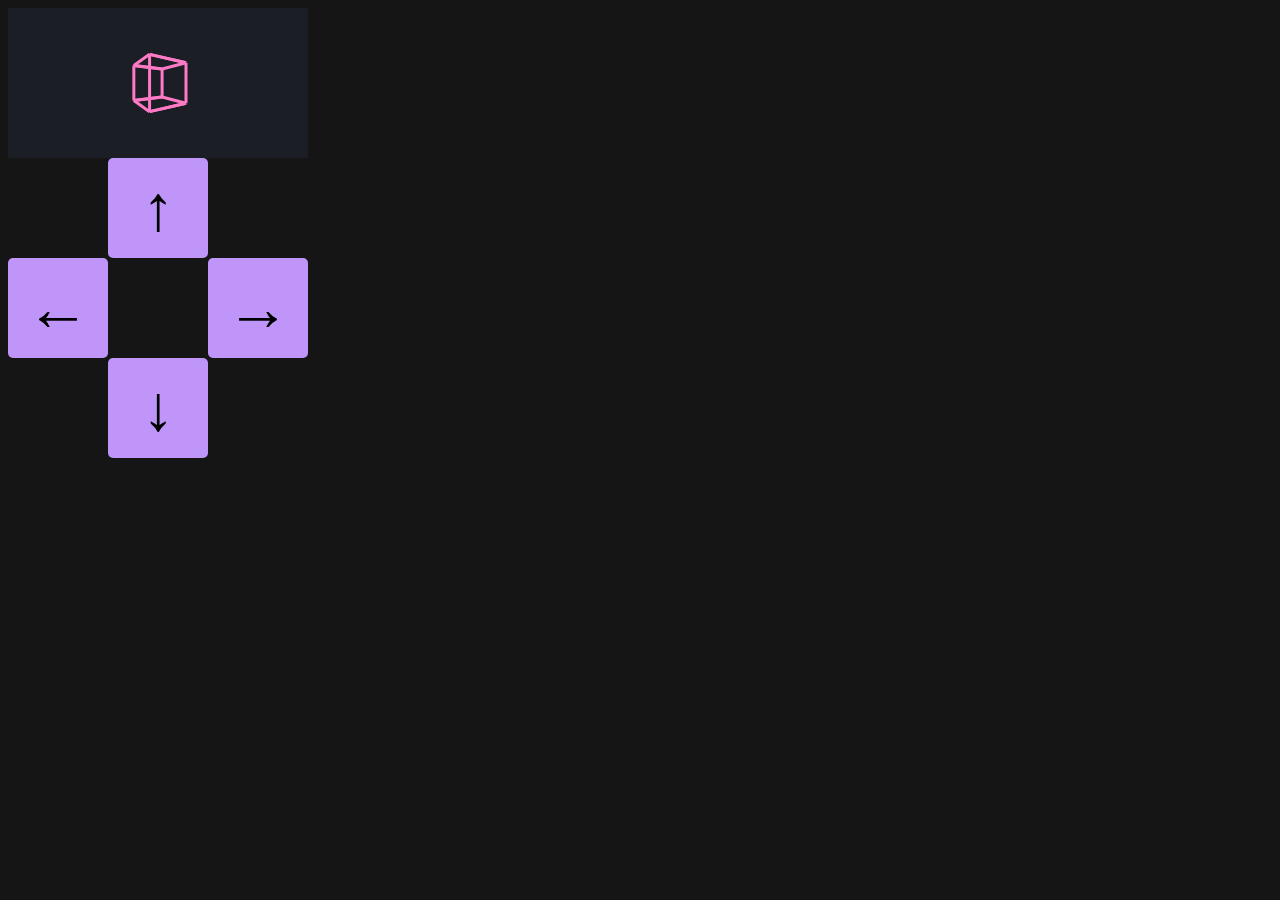
<file: frontend/index.html>
<!DOCTYPE html>
<html lang="en">
  <head>
    <meta charset="UTF-8">
    <meta name="viewport" content="width=device-width, initial-scale=1.0">
    <meta http-equiv="X-UA-Compatible" content="ie=edge">
    <title>Viva Venezuela</title>
    <link rel="stylesheet" href="style.css">
  </head>
  <body>
    <canvas id="game"> </canvas>
    <!-- somehow style this shit so its bottom left and dpad layout -->
    <div class="mobile-UI">
        <div class="dpad" aria-label="dpad">
            <button class="up">↑</button>
            <button class="down">↓</button>
            <button class="left">←</button>
            <button class="right">→</button>
        </div>
    </div>
    <script src="index.js"></script>
  </body>
</html>
</file>
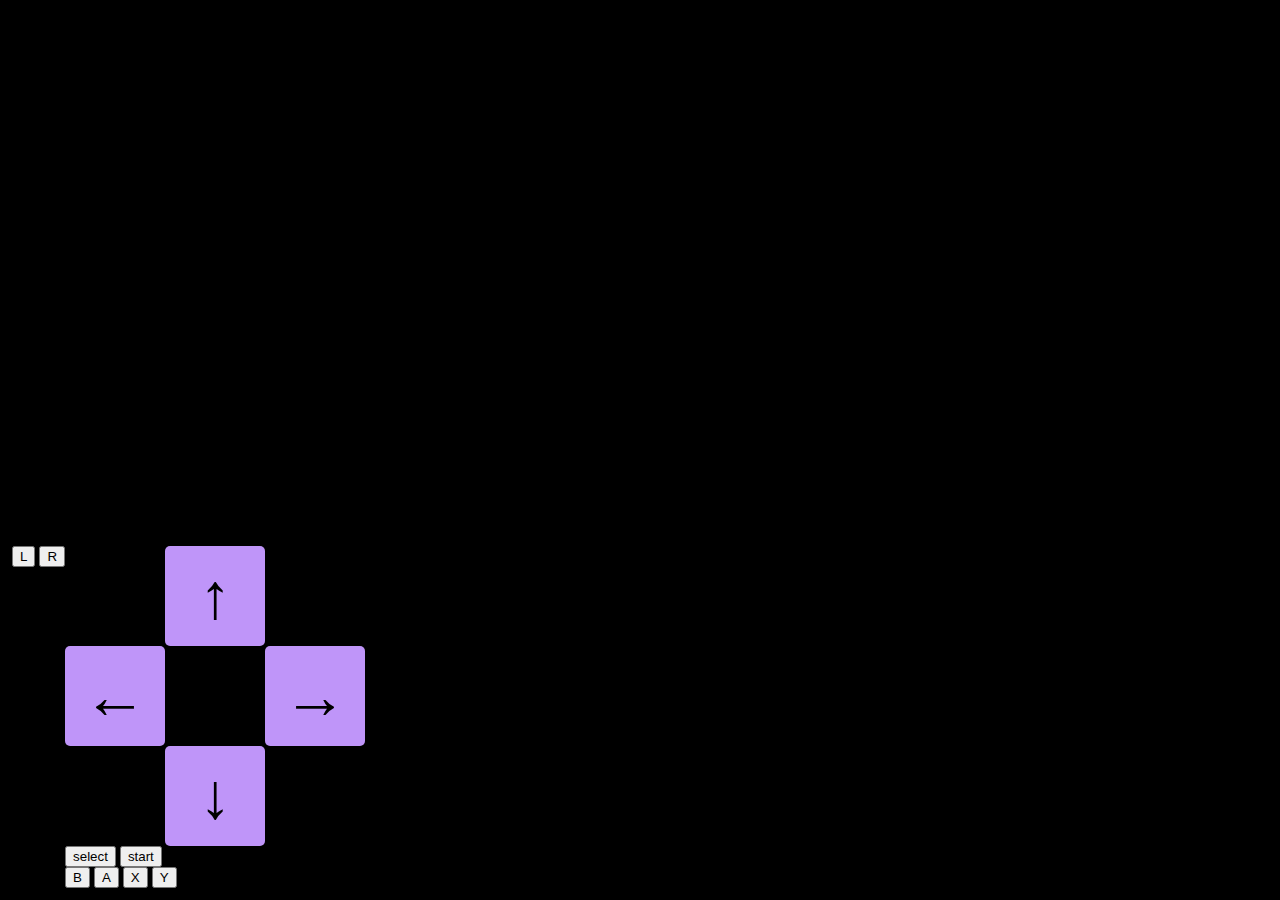
<file: frontend/streamControls.html>
<!doctype html>
<html>
<head>
  <meta charset="utf-8" />
  <meta name="viewport" content="width=device-width, initial-scale=1.0, viewport-fit=cover" />
  <title>DS Stream</title>

  <link rel="stylesheet" href="style.css" />

  <link rel="stylesheet" href="streamStyle.css" />
</head>
<body>
  <div id="app">
    <canvas id="game"></canvas>

    <video id="video" autoplay playsinline muted></video>
    <button id="unmute" class="unmute hidden">tap for audio</button>

    <div class="mobile-UI">

      <div class="bumpers">
        <button class="l" id="l">L</button>
        <button class="r" id="r">R</button>
      </div>

      <div class="hud" aria-label="mobile controls">
        <div class="dpad" aria-label="dpad">
          <button class="up" id="up">↑</button>
          <button class="down" id="down">↓</button>
          <button class="left" id="left">←</button>
          <button class="right" id="right">→</button>
        </div>

        <div class="meta" aria-label="select start">
          <button class="select" id="select">select</button>
          <button class="start" id="start">start</button>
        </div>

        <div class="ab" aria-label="a b buttons">
          <button class="b" id="b">B</button>
          <button class="a" id="a">A</button>
          <button class="x" id="x">X</button>
          <button class="y" id="y">Y</button>
        </div>
      </div>
    </div>
  </div>

  <script src="controls.js"></script>
</body>
</html>
</file>
<file: frontend/style.css>
body {
    background-color: #151516;
}

canvas {
    display: flex;
    justify-content: center;
}

.mobile-UI {
    display: flex;
}

.dpad {
  display: grid;
  grid-template-columns: repeat(3, 100px);
  grid-template-rows: repeat(3, 100px);
  /* gap: 5px; */
  place-items: center;

  button {
    width:100px;
    height:100px;
    font-size:4rem;
    background-color: #BF95F9;
    color: 000;
    border: none;
    border-radius: 5px;
    /* my goated color but looks ugly color: #FF7AC6; */
  }

  button:active {
    transform: scale(0.98);
  }
}

.up {
    grid-row: 1;
    grid-column: 2;
}

.left {
    grid-row: 2;
    grid-column: 1;
}

.right {
    grid-row: 2;
    grid-column: 3;
}

.down {
    grid-row: 3;
    grid-column: 2;
}
</file>
<file: frontend/streamStyle.css>
body {
  background-color: #151516;
  overflow: hidden;
  touch-action: none;
  -webkit-user-select: none;
  user-select: none;
  margin: 0;
}

#app {
  position: fixed;
  inset: 0;
}

/* video fill*/
#video {
  position: absolute;
  inset: 0;
  width: 100%;
  height: 100%;
	/* maybe use cover to crop and fill */
  object-fit: contain;
	background: #000;
  z-index: 0;
}

.unmute {
  position: fixed;
  left: 50%;
  top: max(12px, env(safe-area-inset-top));
  transform: translateX(-50%);
  z-index: 20;

  padding: 10px 14px;
  border-radius: 999px;
  border: 2px solid rgba(255, 122, 198, 0.75);
  background: rgba(191, 149, 249, 0.85);
  color: #000;
}

.hidden { display: none; }

.mobile-UI {
  position: absolute;
  left: max(12px, env(safe-area-inset-left));
  right: max(12px, env(safe-area-inset-right));
  bottom: max(12px, env(safe-area-inset-bottom));
  z-index: 10;
}


#game {
  position: absolute;
  inset: 0;
  width: 100%;
  height: 100%;
  z-index: 0;
  pointer-events: none;
  opacity: 0;
}

#video {
  z-index: 1;
}

.mobile-UI, .hud, .bumpers, .dpad, .ab, .meta {
  z-index: 10;
}
</file>
